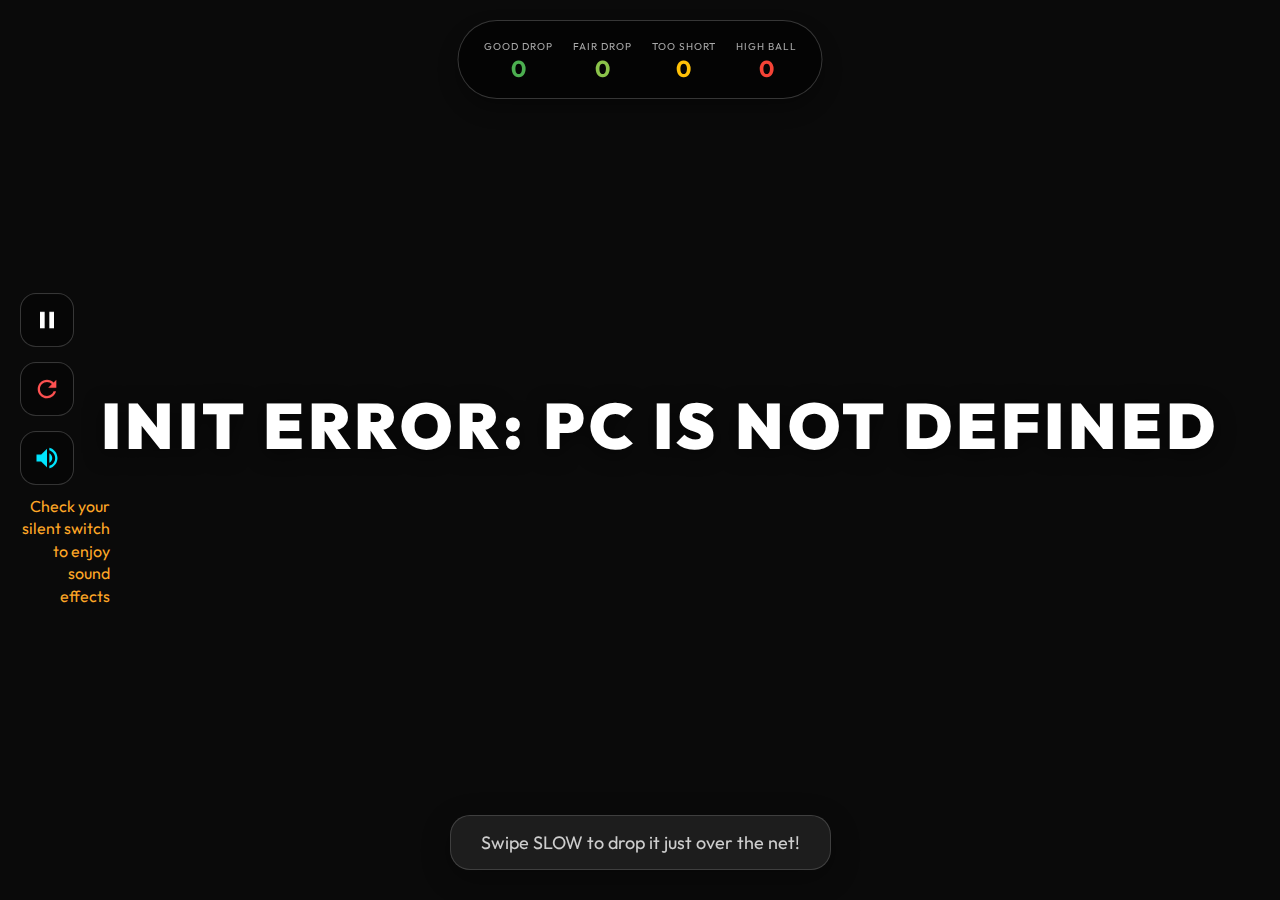
<file: DropshotPractice.html>
<!DOCTYPE html>
<html lang="en">

<head>
    <meta charset="UTF-8">
    <meta name="viewport" content="width=device-width, initial-scale=1.0, maximum-scale=1.0, user-scalable=no">
    <title>Dropshot Practice | PickleGames</title>
    <meta name="description" content="Practice dropping the ball softly into the kitchen. Interactive 3D pickleball drill.">
    <meta property="og:title" content="Dropshot Practice | PickleGames">
    <meta property="og:description" content="Practice dropping the ball softly into the kitchen. Interactive 3D pickleball drill.">
    <meta property="og:image" content="https://gicha08.github.io/PickleGame/assets/Dropshots.png?v=2">
    <meta property="og:url" content="https://gicha08.github.io/PickleGame/DropshotPractice.html">
    <meta property="og:type" content="website">
    <meta name="twitter:card" content="summary_large_image">
    <meta name="twitter:title" content="Dropshot Practice | PickleGames">
    <meta name="twitter:description" content="Practice dropping the ball softly into the kitchen. Interactive 3D pickleball drill.">
    <meta name="twitter:image" content="https://gicha08.github.io/PickleGame/assets/Dropshots.png?v=2">
    <link rel="canonical" href="https://gicha08.github.io/PickleGame/DropshotPractice.html">
    <link rel="icon" type="image/svg+xml" href="logo.svg">

    <link href="https://fonts.googleapis.com/css2?family=Outfit:wght@400;700;900&display=swap" rel="stylesheet">
    <link rel="stylesheet" href="css/dropshot.css">

    <!-- PlayCanvas Engine -->
    <script src="https://code.playcanvas.com/playcanvas-stable.min.js"></script>
    <!-- Ammo.js Physics -->
    <script src="https://code.playcanvas.com/ammo.751ec5f.js"></script>
</head>

<body>
    <canvas id="application"></canvas>

    <div id="ui">
        <div id="scoreboard">
            <div class="score-item">
                <span class="score-label">Good Drop</span>
                <span id="good-score" class="score-val good">0</span>
            </div>
            <div class="score-item">
                <span class="score-label">Fair Drop</span>
                <span id="fair-score" class="score-val fair">0</span>
            </div>
            <div class="score-item">
                <span class="score-label">Too Short</span>
                <span id="short-score" class="score-val short">0</span>
            </div>
            <div class="score-item">
                <span class="score-label">High Ball</span>
                <span id="high-score" class="score-val high">0</span>
            </div>
        </div>

        <div id="side-controls">
            <button id="toggle-pause-btn" class="side-btn" aria-label="Pause or Resume" data-tooltip="Pause/Resume" data-state="playing"
                onclick="togglePause()">
                <svg class="pause-icon" viewBox="0 0 24 24">
                    <path d="M6 19h4V5H6v14zm8-14v14h4V5h-4z" />
                </svg>
                <svg class="play-icon" viewBox="0 0 24 24">
                    <path d="M8 5v14l11-7z" />
                </svg>
            </button>
            <button class="side-btn restart-btn" aria-label="Restart Game" data-tooltip="Restart Game" onclick="restartGame()">
                <svg viewBox="0 0 24 24">
                    <path
                        d="M17.65 6.35C16.2 4.9 14.21 4 12 4c-4.42 0-7.99 3.58-7.99 8s3.57 8 7.99 8c3.73 0 6.84-2.55 7.73-6h-2.08c-.82 2.33-3.04 4-5.65 4-3.31 0-6-2.69-6-6s2.69-6 6-6c1.66 0 3.14.69 4.22 1.78L13 11h7V4l-2.35 2.35z" />
                </svg>
            </button>
            <!-- Audio Settings Button -->
            <button class="side-btn settings-btn" aria-label="Audio Settings" data-tooltip="Audio Setting"
                onclick="settingsManager.toggleModal(true)">
                <svg viewBox="0 0 24 24">
                    <path
                        d="M3 9v6h4l5 5V4L7 9H3zm13.5 3c0-1.77-1.02-3.29-2.5-4.03v8.05c1.48-.73 2.5-2.25 2.5-4.02zM14 3.23v2.06c2.89.86 5 3.54 5 6.71s-2.11 5.85-5 6.71v2.06c4.01-.91 7-4.49 7-8.77s-2.99-7.86-7-8.77z" />
                </svg>
            </button>
            <div id="silent-hint">Check your silent switch<br>to enjoy sound effects</div>
        </div>

        <div id="message">Loading...</div>
        <div id="hint" class="glass">Swipe SLOW to drop it just over the net!</div>
    </div>

    <!-- Game Logic Loaded as Module -->
    <script type="module" src="js/GameCore.js"></script>
    <!-- GoatCounter Analytics -->
    <script data-goatcounter="https://gicha08.goatcounter.com/count"
            async src="//gc.zgo.at/count.js"></script>
</body>

</html>
</file>
<file: css/dropshot.css>
/* Base Styles from DropshotPractice.html */
html,
body {
    width: 100%;
    height: 100%;
    margin: 0;
    overflow: hidden;
    background: #0a0a0a;
    font-family: 'Outfit', sans-serif;
}

#application {
    width: 100%;
    height: 100%;
    display: block;
}

#ui {
    position: absolute;
    top: 0;
    left: 0;
    width: 100%;
    height: 100%;
    pointer-events: none;
    display: flex;
    flex-direction: column;
    align-items: center;
    justify-content: center;
    padding: 30px;
    box-sizing: border-box;
}

.glass {
    background: rgba(255, 255, 255, 0.1);
    backdrop-filter: blur(12px);
    -webkit-backdrop-filter: blur(12px);
    border: 1px solid rgba(255, 255, 255, 0.2);
    border-radius: 20px;
    padding: 15px 30px;
    color: white;
    box-shadow: 0 8px 32px 0 rgba(0, 0, 0, 0.4);
}

#scoreboard {
    position: absolute;
    top: 20px;
    left: 50%;
    transform: translateX(-50%);
    display: flex;
    gap: 20px;
    background: rgba(0, 0, 0, 0.6);
    padding: 15px 25px;
    border-radius: 40px;
    backdrop-filter: blur(8px);
    -webkit-backdrop-filter: blur(8px);
    border: 1px solid rgba(255, 255, 255, 0.2);
    color: white;
    z-index: 100;
    font-size: 0.9em;
    box-shadow: 0 10px 20px rgba(0, 0, 0, 0.3);
}

.score-item {
    text-align: center;
}

.score-val {
    display: block;
    font-size: 1.6em;
    font-weight: bold;
    color: #fff;
}

.score-label {
    font-size: 0.7em;
    text-transform: uppercase;
    letter-spacing: 1px;
    color: #aaa;
}

.score-val.good {
    color: #4CAF50;
}

.score-val.fair {
    color: #8BC34A;
}

.score-val.short {
    color: #FFC107;
}

.score-val.high {
    color: #F44336;
}

#message {
    font-size: clamp(32px, 8vw, 64px);
    font-weight: 900;
    text-transform: uppercase;
    letter-spacing: 4px;
    opacity: 0;
    color: white;
    transform: scale(0.8);
    transition: all 0.4s cubic-bezier(0.175, 0.885, 0.32, 1.275);
    text-shadow: 0 4px 20px rgba(0, 0, 0, 0.6);
    z-index: 1000;
    margin-top: -50px;
    text-align: right;
}

@media (min-width: 768px) {
    #message {
        text-align: center;
        margin-left: 40px;
    }
}

#message.good {
    color: #4CAF50;
}

#message.fair {
    color: #8BC34A;
}

#message.short {
    color: #FFC107;
}

#message.high {
    color: #F44336;
}

#message.show {
    opacity: 1;
    transform: scale(1);
}

#hint {
    position: absolute;
    bottom: 30px;
    font-size: 18px;
    opacity: 0.8;
    transition: opacity 0.5s;
    text-align: center;
}

#side-controls {
    position: absolute;
    top: 50%;
    left: 20px;
    transform: translateY(-50%);
    display: flex;
    flex-direction: column;
    gap: 15px;
    pointer-events: auto;
    z-index: 500;
}

.side-btn {
    width: 54px;
    height: 54px;
    background: rgba(0, 0, 0, 0.4);
    backdrop-filter: blur(10px);
    border: 1px solid rgba(255, 255, 255, 0.2);
    border-radius: 16px;
    cursor: pointer;
    display: flex;
    align-items: center;
    justify-content: center;
    transition: all 0.2s;
    color: white;
    position: relative;
    /* For tooltip positioning */
}

.side-btn:hover {
    background: rgba(255, 255, 255, 0.1);
    transform: translateY(-2px);
}

/* --- Instant Tooltips --- */
.side-btn[data-tooltip]::after {
    content: attr(data-tooltip);
    position: absolute;
    left: 70px;
    top: 50%;
    transform: translateY(-50%) translateX(-10px);
    background: rgba(0, 0, 0, 0.85);
    backdrop-filter: blur(8px);
    color: white;
    padding: 6px 12px;
    border-radius: 8px;
    font-size: 13px;
    font-weight: 500;
    white-space: nowrap;
    opacity: 0;
    pointer-events: none;
    transition: all 0.1s cubic-bezier(0.4, 0, 0.2, 1);
    border: 1px solid rgba(255, 255, 255, 0.1);
    box-shadow: 0 4px 15px rgba(0, 0, 0, 0.5);
    z-index: 1000;
}

/* Tooltip Arrow */
.side-btn[data-tooltip]::before {
    content: '';
    position: absolute;
    left: 64px;
    top: 50%;
    transform: translateY(-50%);
    border-width: 5px;
    border-style: solid;
    border-color: transparent rgba(0, 0, 0, 0.85) transparent transparent;
    opacity: 0;
    pointer-events: none;
    transition: all 0.1s;
    z-index: 1000;
}

.side-btn:hover::after {
    opacity: 1;
    transform: translateY(-50%) translateX(0);
}

.side-btn:hover::before {
    opacity: 1;
}

.side-btn svg {
    width: 28px;
    height: 28px;
    fill: currentColor;
}

.side-btn.restart-btn {
    color: #ff5252;
}

.side-btn.settings-btn {
    color: #00e5ff;
}

#silent-hint {
    font-size: 16px;
    color: #FFA726;
    text-align: right;
    line-height: 1.4;
    max-width: 90px;
    margin-top: -5px;
}

.side-btn[data-state="paused"] .pause-icon {
    display: none;
}

.side-btn[data-state="playing"] .play-icon {
    display: none;
}

/* --- Settings Modal Styles --- */
.modal-overlay {
    position: fixed;
    top: 0;
    left: 0;
    width: 100%;
    height: 100%;
    background: rgba(0, 0, 0, 0.75);
    backdrop-filter: blur(8px);
    display: none;
    align-items: center;
    justify-content: center;
    z-index: 2000;
    pointer-events: auto;
}

.modal-content {
    width: 90%;
    max-width: 400px;
    padding: 35px;
    border-radius: 30px;
}

.modal-header {
    display: flex;
    justify-content: space-between;
    align-items: center;
    margin-bottom: 30px;
}

.modal-header h2 {
    margin: 0;
    font-size: 22px;
    text-transform: uppercase;
    letter-spacing: 2px;
}

.close-btn {
    background: none;
    border: none;
    color: white;
    font-size: 32px;
    cursor: pointer;
    opacity: 0.5;
}

.close-btn:hover {
    opacity: 1;
}

/* Master Toggle Header */
.master-toggle-container {
    background: rgba(0, 229, 255, 0.1);
    border: 1px solid rgba(0, 229, 255, 0.3);
    padding: 20px;
    border-radius: 20px;
    display: flex;
    justify-content: space-between;
    align-items: center;
    margin-bottom: 25px;
}

.master-toggle-label {
    font-weight: 900;
    font-size: 16px;
    color: #00e5ff;
    letter-spacing: 1px;
}

.disabled-area {
    opacity: 0.3;
    pointer-events: none;
    filter: grayscale(0.5);
    transition: all 0.3s;
}

.settings-section h3 {
    font-size: 12px;
    color: #888;
    text-transform: uppercase;
    letter-spacing: 2px;
    margin: 20px 0 15px 0;
}

.setting-row {
    display: flex;
    justify-content: space-between;
    align-items: center;
    margin-bottom: 15px;
}

.setting-row.compact {
    margin-bottom: 0;
}

/* Arrow Navigation */
.arrow-nav {
    display: flex;
    align-items: center;
    background: rgba(255, 255, 255, 0.05);
    border-radius: 12px;
    padding: 4px;
    border: 1px solid rgba(255, 255, 255, 0.1);
    min-width: 160px;
    justify-content: space-between;
}

.nav-btn {
    background: none;
    border: none;
    color: #00e5ff;
    font-size: 18px;
    cursor: pointer;
    padding: 5px 10px;
    transition: transform 0.1s;
}

.nav-btn:active {
    transform: scale(1.2);
}

.nav-value {
    font-size: 14px;
    font-weight: 700;
    color: white;
}

/* Grunt Row Special Layout */
.grunt-row {
    background: rgba(255, 255, 255, 0.05);
    padding: 10px 15px;
    border-radius: 15px;
}

.grunt-main {
    display: flex;
    align-items: center;
    gap: 10px;
}

.grunt-main input[type="checkbox"] {
    width: 18px;
    height: 18px;
    cursor: pointer;
    accent-color: #00e5ff;
}

.grunt-main label {
    font-size: 14px;
    cursor: pointer;
}

/* Switch Toggle Styling */
.switch {
    position: relative;
    display: inline-block;
    width: 44px;
    height: 24px;
}

.switch.large {
    width: 54px;
    height: 30px;
}

.switch input {
    opacity: 0;
    width: 0;
    height: 0;
}

.slider {
    position: absolute;
    cursor: pointer;
    top: 0;
    left: 0;
    right: 0;
    bottom: 0;
    background-color: rgba(255, 255, 255, 0.1);
    transition: .4s;
    border-radius: 34px;
}

.slider:before {
    position: absolute;
    content: "";
    height: 18px;
    width: 18px;
    left: 3px;
    bottom: 3px;
    background-color: white;
    transition: .4s;
    border-radius: 50%;
}

.switch.large .slider:before {
    height: 22px;
    width: 22px;
    left: 4px;
    bottom: 4px;
}

input:checked+.slider {
    background-color: #00e5ff;
}

input:checked+.slider:before {
    transform: translateX(20px);
}

.switch.large input:checked+.slider:before {
    transform: translateX(24px);
}
</file>
